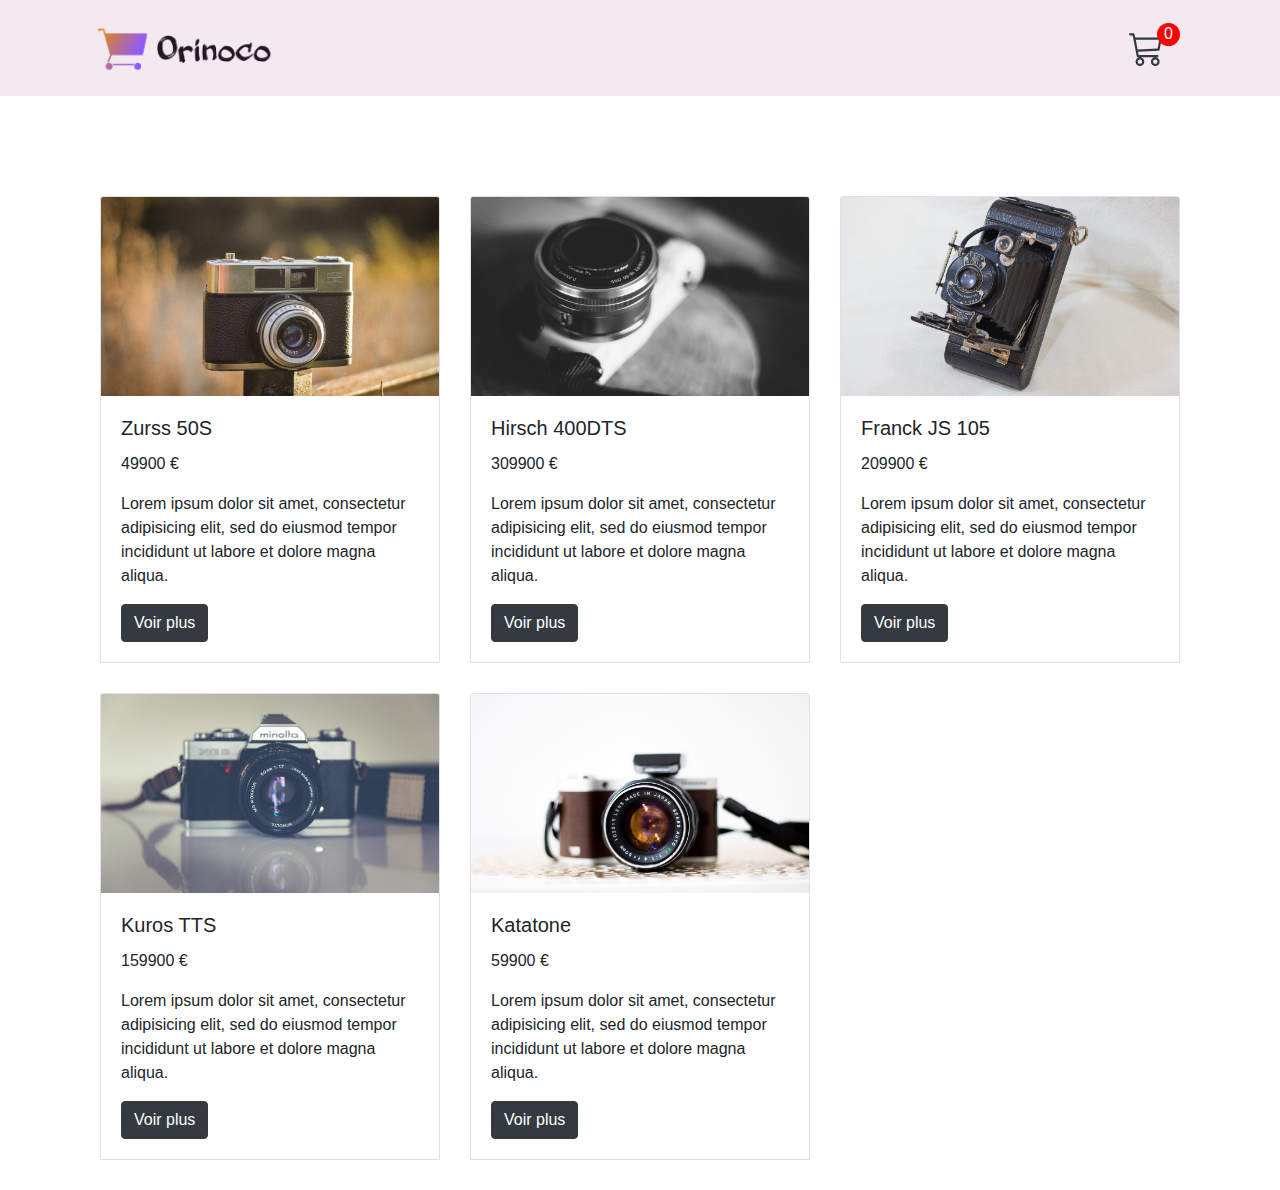
<file: index.html>
<!doctype html>
<html lang="fr">

<head>
    <meta charset="utf-8">
    <meta name="viewport" content="width=device-width, initial-scale=1, shrink-to-fit=no">
    <link rel="stylesheet" href="https://stackpath.bootstrapcdn.com/bootstrap/4.4.1/css/bootstrap.min.css" integrity="sha384-Vkoo8x4CGsO3+Hhxv8T/Q5PaXtkKtu6ug5TOeNV6gBiFeWPGFN9MuhOf23Q9Ifjh" crossorigin="anonymous">
    <link rel="stylesheet" href="style.css">
    <link href="headers.css" rel="stylesheet">
    <title>Orinoco - Page d'accueil</title>
</head>

<body>

  <section id="liste-produits" class="container">
  </section>


  <script src=scripts/functions.js type="text/javascript"></script>
  <script src=scripts/header.js type="text/javascript"></script>
  <script src=scripts/allProducts.js type="text/javascript"></script>
<script src="https://code.jquery.com/jquery-3.4.1.slim.min.js" integrity="sha384-J6qa4849blE2+poT4WnyKhv5vZF5SrPo0iEjwBvKU7imGFAV0wwj1yYfoRSJoZ+n" crossorigin="anonymous"></script>
<script src="https://cdn.jsdelivr.net/npm/popper.js@1.16.0/dist/umd/popper.min.js" integrity="sha384-Q6E9RHvbIyZFJoft+2mJbHaEWldlvI9IOYy5n3zV9zzTtmI3UksdQRVvoxMfooAo" crossorigin="anonymous"></script>
<script src="https://stackpath.bootstrapcdn.com/bootstrap/4.4.1/js/bootstrap.min.js" integrity="sha384-wfSDF2E50Y2D1uUdj0O3uMBJnjuUD4Ih7YwaYd1iqfktj0Uod8GCExl3Og8ifwB6" crossorigin="anonymous"></script>

</body>
</html>
</file>
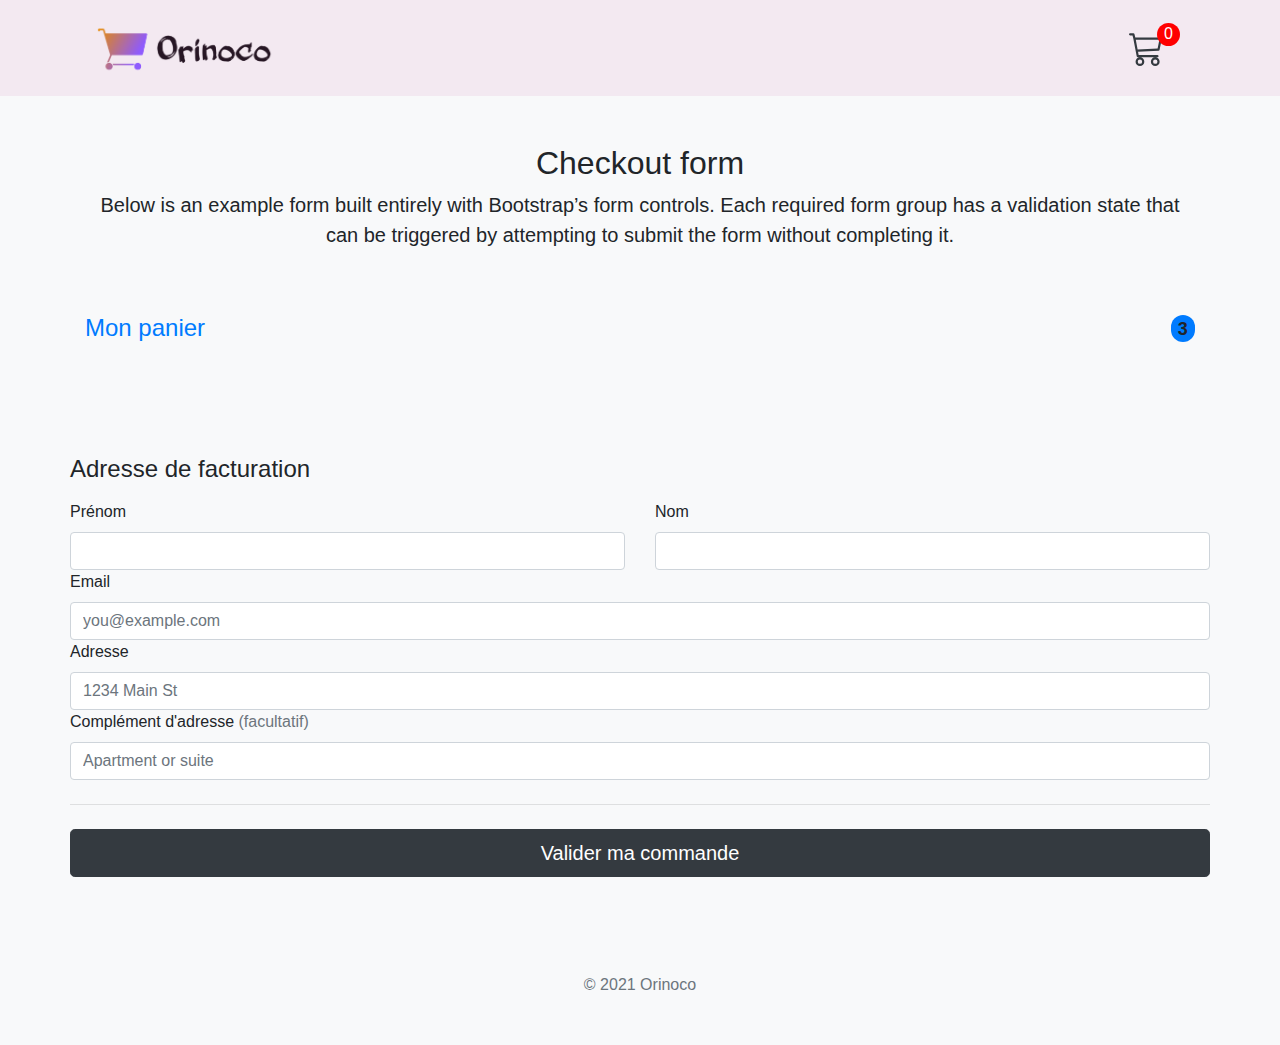
<file: checkout.html>
<!doctype html>
<html lang="en">

<head>
    <meta charset="utf-8">
    <meta name="viewport" content="width=device-width, initial-scale=1">
    <meta name="description" content="">
    <meta name="author" content="Mark Otto, Jacob Thornton, and Bootstrap contributors">
    <meta name="generator" content="Hugo 0.82.0">
    <title>Checkout example · Bootstrap v5.0</title>

    <link href="headers.css" rel="stylesheet">
    <link rel="stylesheet" href="https://stackpath.bootstrapcdn.com/bootstrap/4.4.1/css/bootstrap.min.css" integrity="sha384-Vkoo8x4CGsO3+Hhxv8T/Q5PaXtkKtu6ug5TOeNV6gBiFeWPGFN9MuhOf23Q9Ifjh" crossorigin="anonymous">
    <link href="style.css" rel="stylesheet">
    <link rel="canonical" href="https://getbootstrap.com/docs/5.0/examples/checkout/">
</head>

<body class="bg-light">

    <div class="container">
        <main>
            <div class="py-5 text-center">
                <h2>Checkout form</h2>
                <p class="lead">Below is an example form built entirely with Bootstrap’s form controls. Each required
                    form group has a validation state that can be triggered by attempting to submit the form without
                    completing it.</p>
            </div>

            <div id="cart-overview" class="row">
                <div class="col-md col-lg">
                    <h4 class="d-flex justify-content-between align-items-center mb-3">
                        <span class="text-primary">Mon panier</span>
                        <span id="total-quantity" class="badge bg-primary rounded-pill">3</span>
                    </h4>
                    <ul id="checkout-product-list" class="list-group mb-3">
                    </ul>
                </div>
                
                <hr class="my-4">

                <div id="billing-form" class="row">
                    <div class="col-md col-lg">
                    <h4 class="mb-3">Adresse de facturation</h4>
                    <form id="checkout-form" class="needs-validation" novalidate>
                        <div class="row g-3">
                            <div class="col-sm-6">
                                <label for="firstname" class="form-label">Prénom</label>
                                <input type="text" class="form-control" id="firstname" placeholder="" value="" required>
                                <!-- <div id="invalid-first-name" class="invalid-feedback">
                                    Valid first name is required.
                                </div> -->
                                <span id="invalid-firstname"></span>
                            </div>

                            <div class="col-sm-6">
                                <label for="lastname" class="form-label">Nom</label>
                                <input type="text" class="form-control" id="lastname" placeholder="" value="" required>
                                <!-- <div class="invalid-feedback">
                                    Valid last name is required.
                                </div> -->
                                <span id="invalid-lastname"></span>
                            </div>

                            <div class="col-12">
                                <label for="mail" class="form-label">Email</label>
                                <input type="email" class="form-control" id="mail" placeholder="you@example.com" required>
                                <!-- <div class="invalid-feedback">
                                    Please enter a valid email address for shipping updates.
                                </div> -->
                                <span id="invalid-mail"></span>
                            </div>

                            <div class="col-12">
                                <label for="address" class="form-label">Adresse</label>
                                <input type="text" class="form-control" id="adress" placeholder="1234 Main St"
                                    required>
                                <!-- <div class="invalid-feedback">
                                    Please enter your shipping address.
                                </div> -->
                                <span id="invalid-adress"></span>
                            </div>

                            <div class="col-12">
                                <label for="address2" class="form-label">Complément d'adresse <span
                                        class="text-muted">(facultatif)</span></label>
                                <input type="text" class="form-control" id="address2" placeholder="Apartment or suite">
                            </div>


                        </div>

                        <hr class="my-4">

                        <button id="validate-form" class="w-100 btn btn-dark btn-lg" type="submit">Valider ma commande</button>
                    </form>
                </div>
                </div>
            </div>
        </main>

        <footer class="my-5 pt-5 text-muted text-center text-small">
            <p class="mb-1">&copy; 2021 Orinoco</p>
        </footer>
    </div>

    <script src=scripts/functions.js type="text/javascript"></script>  
    <script src=scripts/header.js type="text/javascript"></script>
    <script src=scripts/checkout.js type="text/javascript"></script>
    <script src=scripts/formValidity.js type="text/javascript"></script>
</body>

</html>
</file>
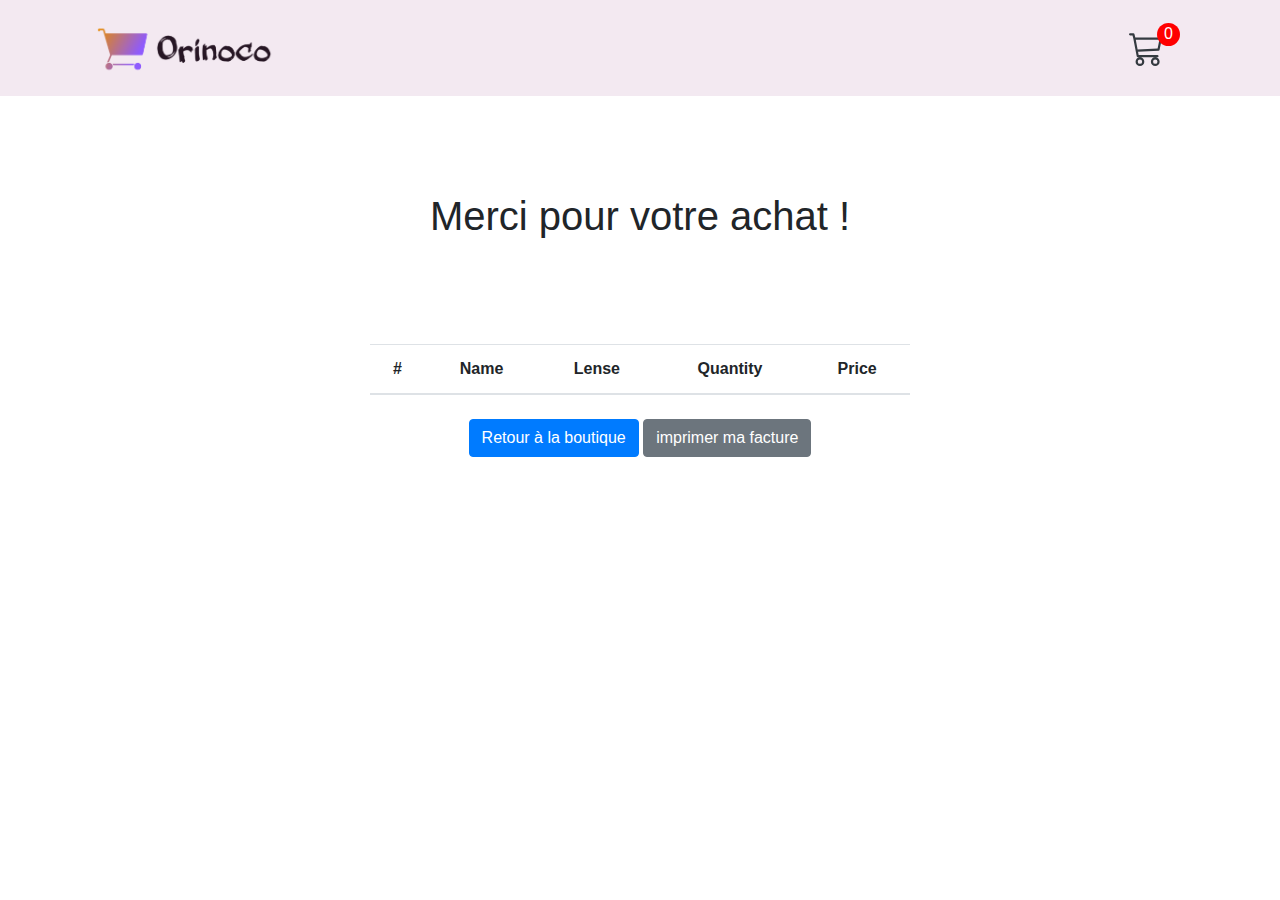
<file: recap.html>
<!doctype html>
<html lang="fr">

<head>
    <meta charset="utf-8">
    <meta name="viewport" content="width=device-width, initial-scale=1, shrink-to-fit=no">
    <link rel="stylesheet" href="https://stackpath.bootstrapcdn.com/bootstrap/4.4.1/css/bootstrap.min.css"
        integrity="sha384-Vkoo8x4CGsO3+Hhxv8T/Q5PaXtkKtu6ug5TOeNV6gBiFeWPGFN9MuhOf23Q9Ifjh" crossorigin="anonymous">
    <link rel="stylesheet" href="style.css">
    <link href="headers.css" rel="stylesheet">
    <title>Orinoco - Recapitulatif de la commande</title>
</head>

<body>

    <section id="recap" class=" py-5 text-center container">
        <div class="row py-lg-5">
            <div class="col-lg-6 col-md-8 mx-auto">
                <h1 class="fw-light">Merci pour votre achat !</h1>
                <div id="recap-text" class="py-5 text-muted lead text-left">
                </div>
                <table class="table table-striped">
                    <thead>
                        <tr>
                            <th scope="col">#</th>
                            <th scope="col">Name</th>
                            <th scope="col">Lense</th>
                            <th scope="col">Quantity</th>
                            <th scope="col">Price</th>
                        </tr>
                    </thead>
                    <tbody id="recap-table">
                    </tbody>
                </table>
                <p>
                    <a href="file:///F:/Projects/Développement/OpenClassrooms%202021/Projet%205%20-%20Orinoco/Projet%205%20-%20FrontEnd/index.html" onclick="localStorage.removeItem('myCart');" class="btn btn-primary my-2">Retour à la boutique</a>
                    <a href="#" class="btn btn-secondary my-2" onclick="window.print();">imprimer ma facture</a>
                </p>
            </div>
        </div>
    </section>


    <script src=scripts/functions.js type="text/javascript"></script>
    <script src=scripts/header.js type="text/javascript"></script>
    <script src=scripts/recap.js type="text/javascript"></script>
    <script src="https://code.jquery.com/jquery-3.4.1.slim.min.js"
        integrity="sha384-J6qa4849blE2+poT4WnyKhv5vZF5SrPo0iEjwBvKU7imGFAV0wwj1yYfoRSJoZ+n" crossorigin="anonymous">
    </script>
    <script src="https://cdn.jsdelivr.net/npm/popper.js@1.16.0/dist/umd/popper.min.js"
        integrity="sha384-Q6E9RHvbIyZFJoft+2mJbHaEWldlvI9IOYy5n3zV9zzTtmI3UksdQRVvoxMfooAo" crossorigin="anonymous">
    </script>
    <script src="https://stackpath.bootstrapcdn.com/bootstrap/4.4.1/js/bootstrap.min.js"
        integrity="sha384-wfSDF2E50Y2D1uUdj0O3uMBJnjuUD4Ih7YwaYd1iqfktj0Uod8GCExl3Og8ifwB6" crossorigin="anonymous">
    </script>

</body>

</html>
</file>
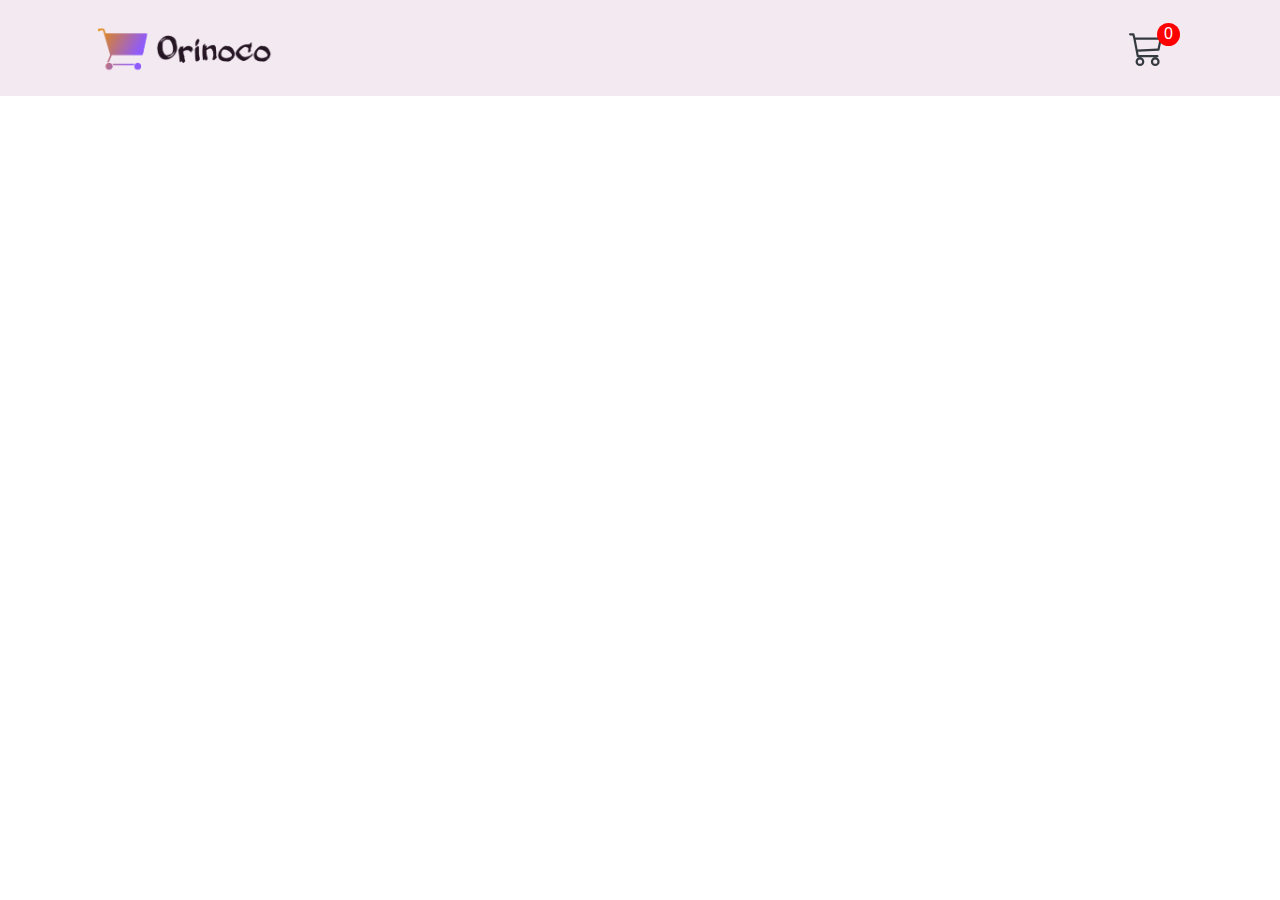
<file: single.html>
<!doctype html>
<html lang="fr">

<head>
    <meta charset="utf-8">
    <meta name="viewport" content="width=device-width, initial-scale=1, shrink-to-fit=no">
    <link rel="stylesheet" href="https://stackpath.bootstrapcdn.com/bootstrap/4.4.1/css/bootstrap.min.css" integrity="sha384-Vkoo8x4CGsO3+Hhxv8T/Q5PaXtkKtu6ug5TOeNV6gBiFeWPGFN9MuhOf23Q9Ifjh" crossorigin="anonymous">
    <link rel="stylesheet" href="style.css">
    <link href="headers.css" rel="stylesheet">
    <title>Orinoco - Single</title>
</head>

<body>
    
    <section id="product-details" class="container d-flex flex-row w-100">
    </section>

<script src=scripts/functions.js type="text/javascript"></script>
<script src=scripts/header.js type="text/javascript"></script>
<script src=scripts/singleProduct.js type="text/javascript"></script>
<script src="https://code.jquery.com/jquery-3.4.1.slim.min.js" integrity="sha384-J6qa4849blE2+poT4WnyKhv5vZF5SrPo0iEjwBvKU7imGFAV0wwj1yYfoRSJoZ+n" crossorigin="anonymous"></script>
<script src="https://cdn.jsdelivr.net/npm/popper.js@1.16.0/dist/umd/popper.min.js" integrity="sha384-Q6E9RHvbIyZFJoft+2mJbHaEWldlvI9IOYy5n3zV9zzTtmI3UksdQRVvoxMfooAo" crossorigin="anonymous"></script>
<script src="https://stackpath.bootstrapcdn.com/bootstrap/4.4.1/js/bootstrap.min.js" integrity="sha384-wfSDF2E50Y2D1uUdj0O3uMBJnjuUD4Ih7YwaYd1iqfktj0Uod8GCExl3Og8ifwB6" crossorigin="anonymous"></script>

</body>
</html>
</file>
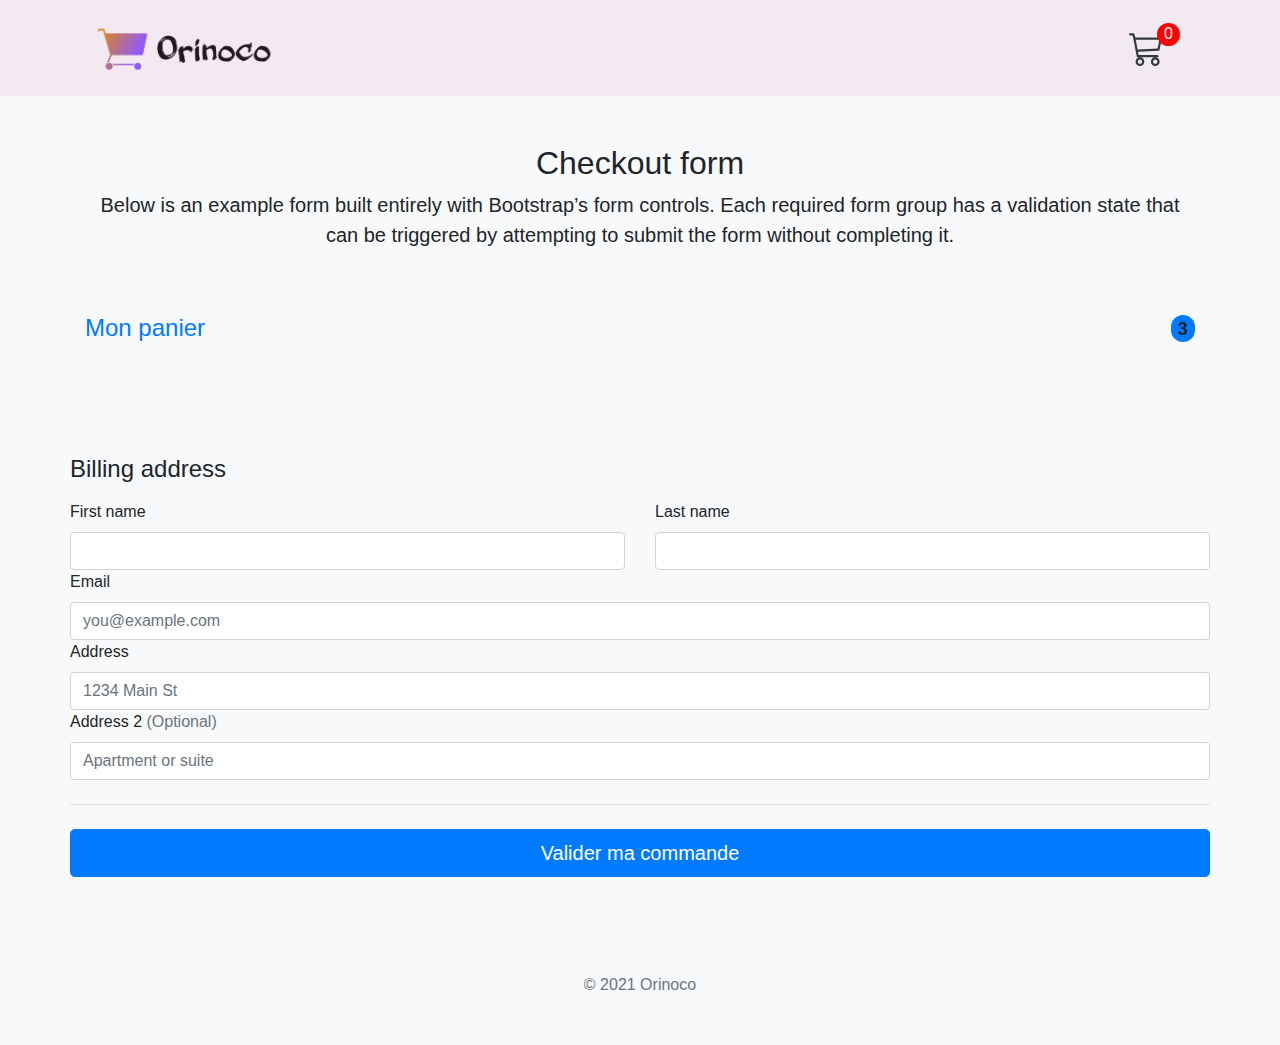
<file: frontend/checkout.html>
<!doctype html>
<html lang="en">

<head>
    <meta charset="utf-8">
    <meta name="viewport" content="width=device-width, initial-scale=1">
    <meta name="description" content="">
    <meta name="author" content="Mark Otto, Jacob Thornton, and Bootstrap contributors">
    <meta name="generator" content="Hugo 0.82.0">
    <title>Checkout example · Bootstrap v5.0</title>

    <link href="headers.css" rel="stylesheet">
    <link rel="stylesheet" href="https://stackpath.bootstrapcdn.com/bootstrap/4.4.1/css/bootstrap.min.css" integrity="sha384-Vkoo8x4CGsO3+Hhxv8T/Q5PaXtkKtu6ug5TOeNV6gBiFeWPGFN9MuhOf23Q9Ifjh" crossorigin="anonymous">
    <link href="style.css" rel="stylesheet">
    <link rel="canonical" href="https://getbootstrap.com/docs/5.0/examples/checkout/">
</head>

<body class="bg-light">

    <div class="container">
        <main>
            <div class="py-5 text-center">
                <h2>Checkout form</h2>
                <p class="lead">Below is an example form built entirely with Bootstrap’s form controls. Each required
                    form group has a validation state that can be triggered by attempting to submit the form without
                    completing it.</p>
            </div>

            <div id="cart-overview" class="row">
                <div class="col-md col-lg">
                    <h4 class="d-flex justify-content-between align-items-center mb-3">
                        <span class="text-primary">Mon panier</span>
                        <span id="total-quantity" class="badge bg-primary rounded-pill">3</span>
                    </h4>
                    <ul id="checkout-product-list" class="list-group mb-3">
                    </ul>
                </div>
                
                <hr class="my-4">

                <div id="billing-form" class="row">
                    <div class="col-md col-lg">
                    <h4 class="mb-3">Billing address</h4>
                    <form id="checkout-form" class="needs-validation" novalidate>
                        <div class="row g-3">
                            <div class="col-sm-6">
                                <label for="firstname" class="form-label">First name</label>
                                <input type="text" class="form-control" pattern="([A-Za-z-]{2,})" id="firstname" placeholder="" value="" required>
                                <!-- <div id="invalid-first-name" class="invalid-feedback">
                                    Valid first name is required.
                                </div> -->
                                <span id="invalid-firstname"></span>
                            </div>

                            <div class="col-sm-6">
                                <label for="lastname" class="form-label">Last name</label>
                                <input type="text" class="form-control" pattern="([A-Za-z-]{2,})" id="lastname" placeholder="" value="" required>
                                <!-- <div class="invalid-feedback">
                                    Valid last name is required.
                                </div> -->
                                <span id="invalid-lastname"></span>
                            </div>

                            <div class="col-12">
                                <label for="mail" class="form-label">Email</label>
                                <input type="email" class="form-control" id="mail" placeholder="you@example.com" required>
                                <!-- <div class="invalid-feedback">
                                    Please enter a valid email address for shipping updates.
                                </div> -->
                                <span id="invalid-mail"></span>
                            </div>

                            <div class="col-12">
                                <label for="address" class="form-label">Address</label>
                                <input type="text" class="form-control"  pattern="[0-9]{1,5}(\s[a-zA-Z]{1,}){1,}" id="adress" placeholder="1234 Main St"
                                    required>
                                <!-- <div class="invalid-feedback">
                                    Please enter your shipping address.
                                </div> -->
                                <span id="invalid-adress"></span>
                            </div>

                            <div class="col-12">
                                <label for="address2" class="form-label">Address 2 <span
                                        class="text-muted">(Optional)</span></label>
                                <input type="text" class="form-control" id="address2" placeholder="Apartment or suite">
                            </div>


                        </div>

                        <hr class="my-4">

                        <button id="validate-form" class="w-100 btn btn-primary btn-lg" type="submit">Valider ma commande</button>
                    </form>
                </div>
                </div>
            </div>
        </main>

        <footer class="my-5 pt-5 text-muted text-center text-small">
            <p class="mb-1">&copy; 2021 Orinoco</p>
        </footer>
    </div>

    <script src=scripts/functions.js type="text/javascript"></script>  
    <script src=scripts/header.js type="text/javascript"></script>
    <script src=scripts/checkout.js type="text/javascript"></script>
    <script src=scripts/formValidity.js type="text/javascript"></script>
</body>

</html>
</file>
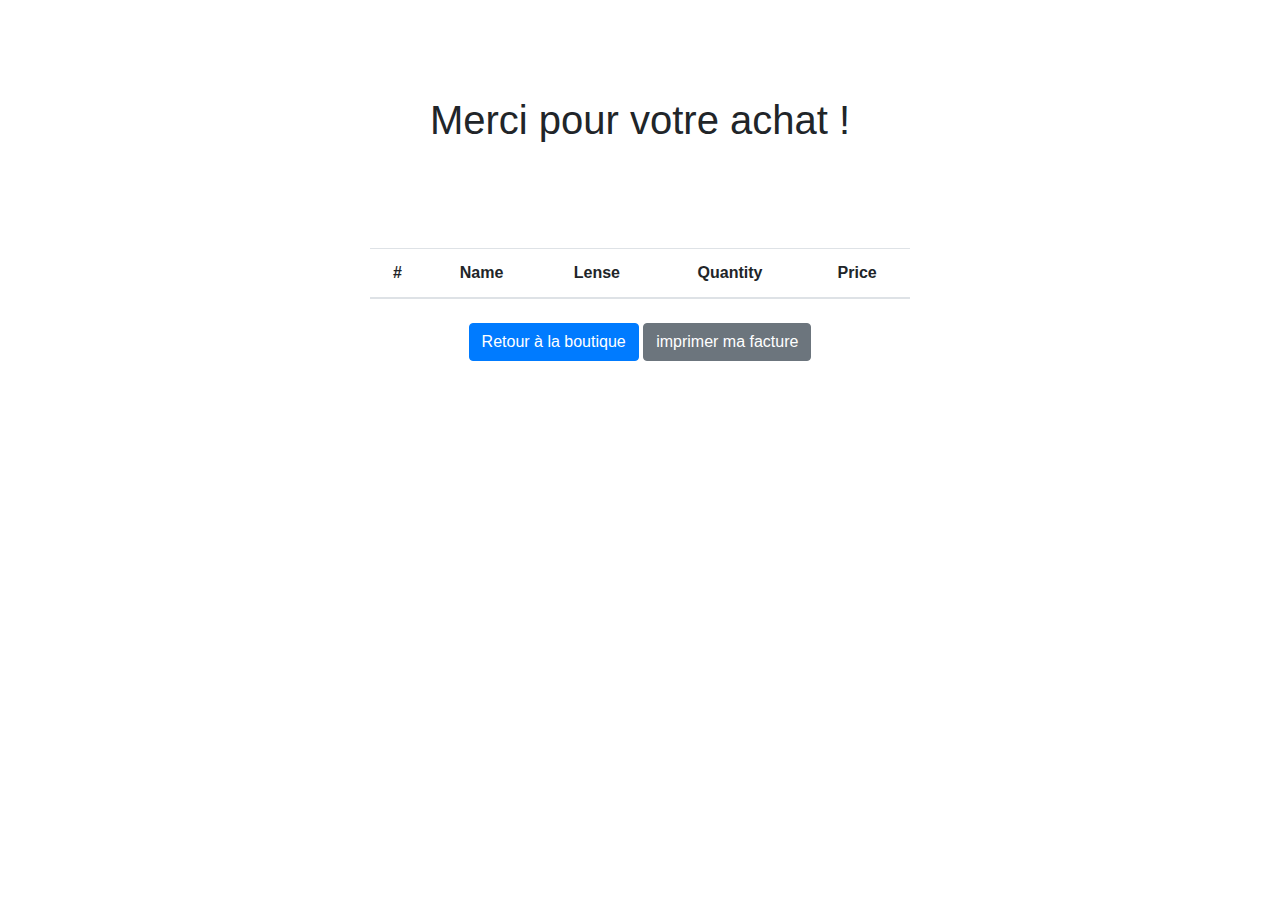
<file: frontend/recap.html>
<!doctype html>
<html lang="fr">

<head>
    <meta charset="utf-8">
    <meta name="viewport" content="width=device-width, initial-scale=1, shrink-to-fit=no">
    <link rel="stylesheet" href="https://stackpath.bootstrapcdn.com/bootstrap/4.4.1/css/bootstrap.min.css"
        integrity="sha384-Vkoo8x4CGsO3+Hhxv8T/Q5PaXtkKtu6ug5TOeNV6gBiFeWPGFN9MuhOf23Q9Ifjh" crossorigin="anonymous">
    <link rel="stylesheet" href="style.css">
    <link href="headers.css" rel="stylesheet">
    <title>Orinoco - Recapitulatif de la commande</title>
</head>

<body>

    <section id="recap" class=" py-5 text-center container">
        <div class="row py-lg-5">
            <div class="col-lg-6 col-md-8 mx-auto">
                <h1 class="fw-light">Merci pour votre achat !</h1>
                <div id="recap-text" class="py-5 text-muted lead text-left">
                </div>
                <table class="table table-striped">
                    <thead>
                        <tr>
                            <th scope="col">#</th>
                            <th scope="col">Name</th>
                            <th scope="col">Lense</th>
                            <th scope="col">Quantity</th>
                            <th scope="col">Price</th>
                        </tr>
                    </thead>
                    <tbody id="recap-table">
                    </tbody>
                </table>
                <p>
                    <a href="../frontend/index.html" onclick="localStorage.removeItem('myCart');" class="btn btn-primary my-2">Retour à la boutique</a>
                    <a href="#" class="btn btn-secondary my-2" onclick="window.print();">imprimer ma facture</a>
                </p>
            </div>
        </div>
    </section>


    <script src=scripts/functions.js type="text/javascript"></script>
    <script src=scripts/header.js type="text/javascript"></script>
    <script src=scripts/recap.js type="text/javascript"></script>
    <script src="https://code.jquery.com/jquery-3.4.1.slim.min.js"
        integrity="sha384-J6qa4849blE2+poT4WnyKhv5vZF5SrPo0iEjwBvKU7imGFAV0wwj1yYfoRSJoZ+n" crossorigin="anonymous">
    </script>
    <script src="https://cdn.jsdelivr.net/npm/popper.js@1.16.0/dist/umd/popper.min.js"
        integrity="sha384-Q6E9RHvbIyZFJoft+2mJbHaEWldlvI9IOYy5n3zV9zzTtmI3UksdQRVvoxMfooAo" crossorigin="anonymous">
    </script>
    <script src="https://stackpath.bootstrapcdn.com/bootstrap/4.4.1/js/bootstrap.min.js"
        integrity="sha384-wfSDF2E50Y2D1uUdj0O3uMBJnjuUD4Ih7YwaYd1iqfktj0Uod8GCExl3Og8ifwB6" crossorigin="anonymous">
    </script>

</body>

</html>
</file>
<file: style.css>
#liste-produits {
    margin-top: 100px;
    display: flex;
    flex-wrap: wrap;
}

img {
    width: 300px;
    height: 200px;
    object-fit: contain;
}

.card {
    margin-bottom: 30px;
    border: none;
}

.card img {
    object-fit: cover;
}



/* SINGLE */

#product-img {
    /* width: 400px; */
    height: 400px;
    background-color: #e5e5e5;
}

#product-info {
    background-color: #a5a5a5;
    height: 400px;
}

.form-select {
    display: block;
    width: 100%;
    padding: .375rem 2.25rem .375rem .75rem;
    font-size: 1rem;
    font-weight: 400;
    line-height: 1.5;
    color: #212529;
    background-color: #fff;
    background-repeat: no-repeat;
    background-position: right .75rem center;
    background-size: 16px 12px;
    border: 1px solid #ced4da;
    border-radius: .25rem;
    -webkit-appearance: none;
    -moz-appearance: none;
    appearance: none;
}

#cart-link {
    position: relative;
}

#header-items-quantity {
    width: 23px;
    height: 23px;
    background-color: red;
    border-radius: 50%;
    position: absolute;
    top: 0;
    right: 0;
    display: flex;
    justify-content: center;
    align-items: center;
    color: white;
    font-weight: 500;
}

#billing-form {
    margin-top: 80px;
}

form span {
    color: red;
}


@media print {
    header, .btn {
        display:none;
    }
}
</file>
<file: headers.css>
header {
  background-color: #F3E9F1;
}

header img{
  width: 200px;
  height: 80px;
}

header .container>div a {
  margin-right: auto;
}
</file>
<file: frontend/headers.css>
header {
  background-color: #F3E9F1;
}

header img{
  width: 200px;
  height: 80px;
}

header .container>div a {
  margin-right: auto;
}
</file>
<file: frontend/style.css>
#liste-produits {
    margin-top: 100px;
    display: flex;
    flex-wrap: wrap;
}

img {
    width: 300px;
    height: 200px;
    object-fit: contain;
}

.card {
    margin-bottom: 30px;
    border: none;
}

.card img {
    object-fit: cover;
}



/* SINGLE */

#product-img {
    /* width: 400px; */
    height: 400px;
    background-color: #e5e5e5;
}

#product-info {
    background-color: #a5a5a5;
    height: 400px;
}

.form-select {
    display: block;
    width: 100%;
    padding: .375rem 2.25rem .375rem .75rem;
    font-size: 1rem;
    font-weight: 400;
    line-height: 1.5;
    color: #212529;
    background-color: #fff;
    background-repeat: no-repeat;
    background-position: right .75rem center;
    background-size: 16px 12px;
    border: 1px solid #ced4da;
    border-radius: .25rem;
    -webkit-appearance: none;
    -moz-appearance: none;
    appearance: none;
}

#cart-link {
    position: relative;
}

#header-items-quantity {
    width: 23px;
    height: 23px;
    background-color: red;
    border-radius: 50%;
    position: absolute;
    top: 0;
    right: 0;
    display: flex;
    justify-content: center;
    align-items: center;
    color: white;
    font-weight: 500;
}

#billing-form {
    margin-top: 80px;
}

form span {
    color: red;
}


@media print {
    header, .btn {
        display:none;
    }
}
</file>
